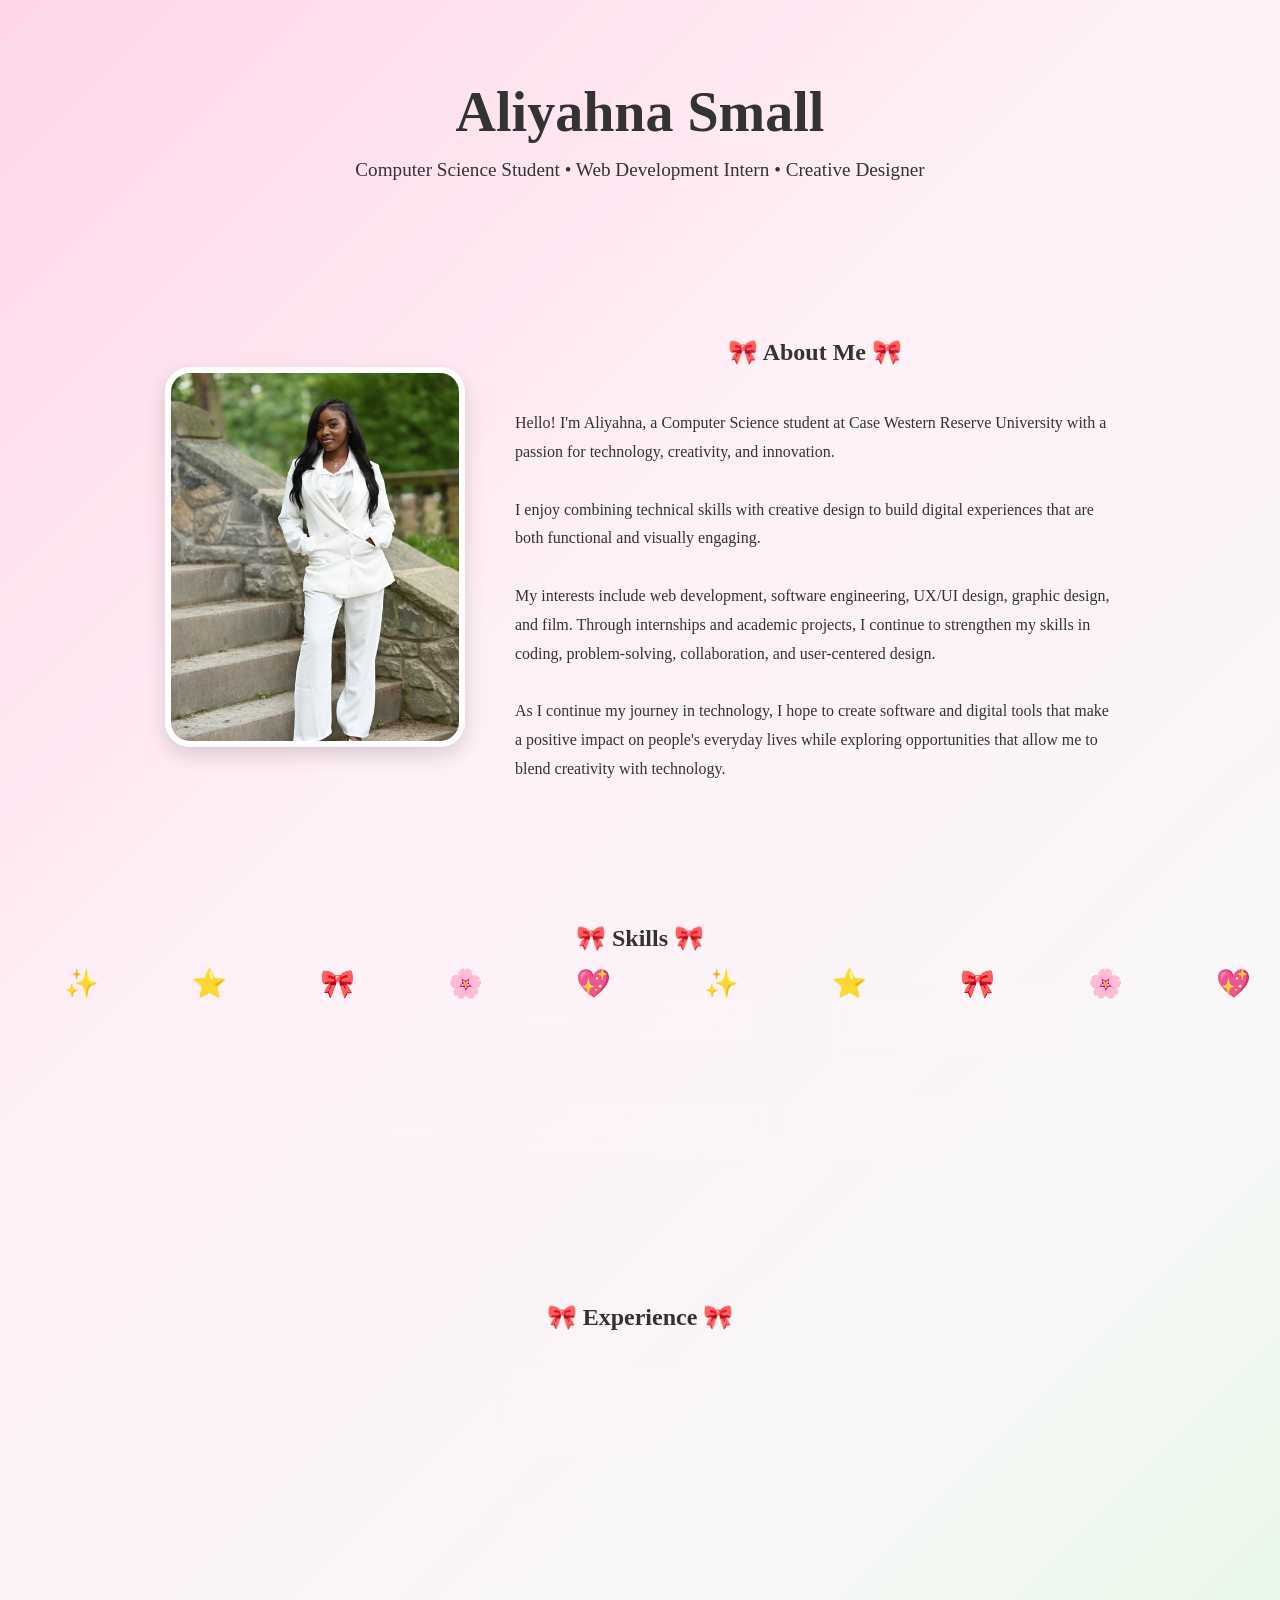
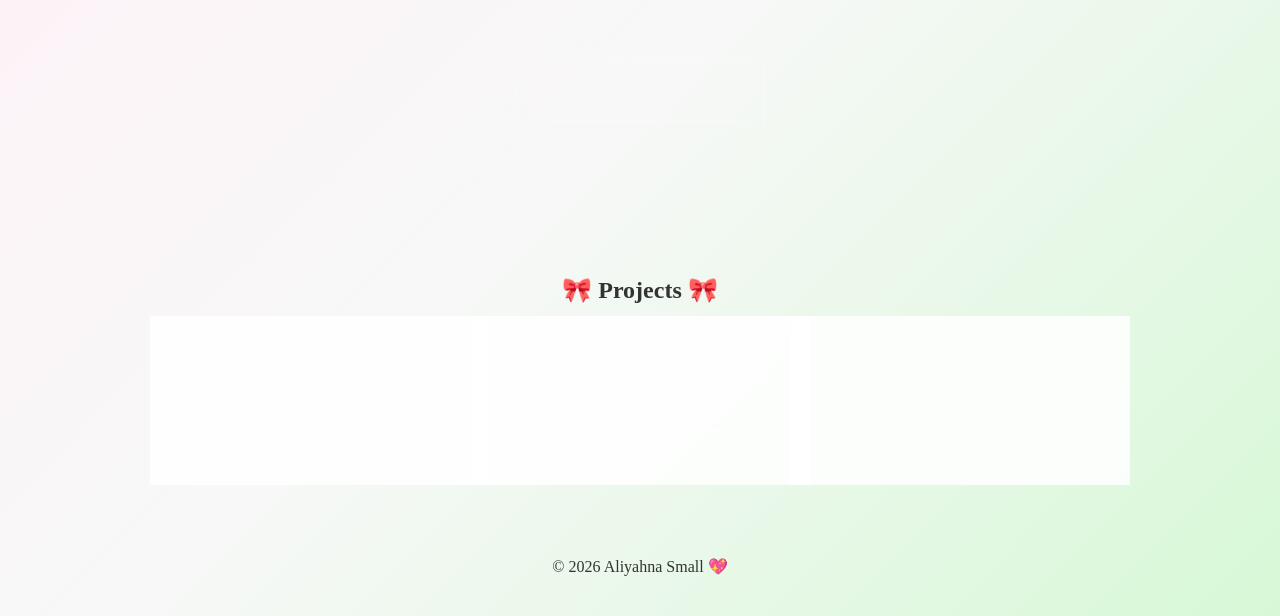
<file: index.html>
<!DOCTYPE html>
<html lang="en">
<head>
    <meta charset="UTF-8">
    <meta name="viewport" content="width=device-width, initial-scale=1.0">
    <title>Aliyahna Small Portfolio</title>
    <link rel="stylesheet" href="style.css">
</head>

<body>

<div class="sparkles">
    <span>✨</span>
    <span>⭐</span>
    <span>🎀</span>
    <span>🌸</span>
    <span>💖</span>
    <span>✨</span>
    <span>⭐</span>
    <span>🎀</span>
    <span>🌸</span>
    <span>💖</span>
</div>

<header>
    <h1>Aliyahna Small</h1>
    <p>Computer Science Student • Web Development Intern • Creative Designer</p>
</header>

<section class="about">

    <img src="me.jpg" alt="Aliyahna">

    <div class="about-text">
        <h2>About Me</h2>

        <p>
            Hello! I'm Aliyahna, a Computer Science student at Case Western Reserve University with a passion for technology, creativity, and innovation.

            <br><br>

            I enjoy combining technical skills with creative design to build digital experiences that are both functional and visually engaging.

            <br><br>

            My interests include web development, software engineering, UX/UI design, graphic design, and film. Through internships and academic projects, I continue to strengthen my skills in coding, problem-solving, collaboration, and user-centered design.

            <br><br>

            As I continue my journey in technology, I hope to create software and digital tools that make a positive impact on people's everyday lives while exploring opportunities that allow me to blend creativity with technology.
        </p>
    </div>

</section>

<section>
    <h2>Skills</h2>

    <div class="cards">
        <div class="card">HTML</div>
        <div class="card">CSS</div>
        <div class="card">Java</div>
        <div class="card">UX/UI Design</div>
        <div class="card">Graphic Design</div>
        <div class="card">Web Development</div>
    </div>
</section>

<section>
    <h2>Experience</h2>

    <div class="experience-container">

        <div class="card">
            <h3>Web Development Intern</h3>
            <p>The Global Career Accelerator</p>
        </div>

        <div class="card">
            <h3>IT Intern</h3>
            <p>Breakthrough Schools</p>
        </div>

        <div class="card">
            <h3>Media Lab Intern</h3>
            <p>Hawken School</p>
        </div>

    </div>
</section>

<section>
    <h2>Projects</h2>

    <div class="cards">
        <div class="card">
            <h3>Portfolio Website</h3>
            <p>Personal website built using HTML and CSS.</p>
        </div>

        <div class="card">
            <h3>Future Web App</h3>
            <p>Upcoming software development project.</p>
        </div>

        <div class="card">
            <h3>Future UX/UI Project</h3>
            <p>Upcoming design project.</p>
        </div>
    </div>
</section>

<footer>
    <p>© 2026 Aliyahna Small 💖</p>
</footer>

</body>
</html>
</file>
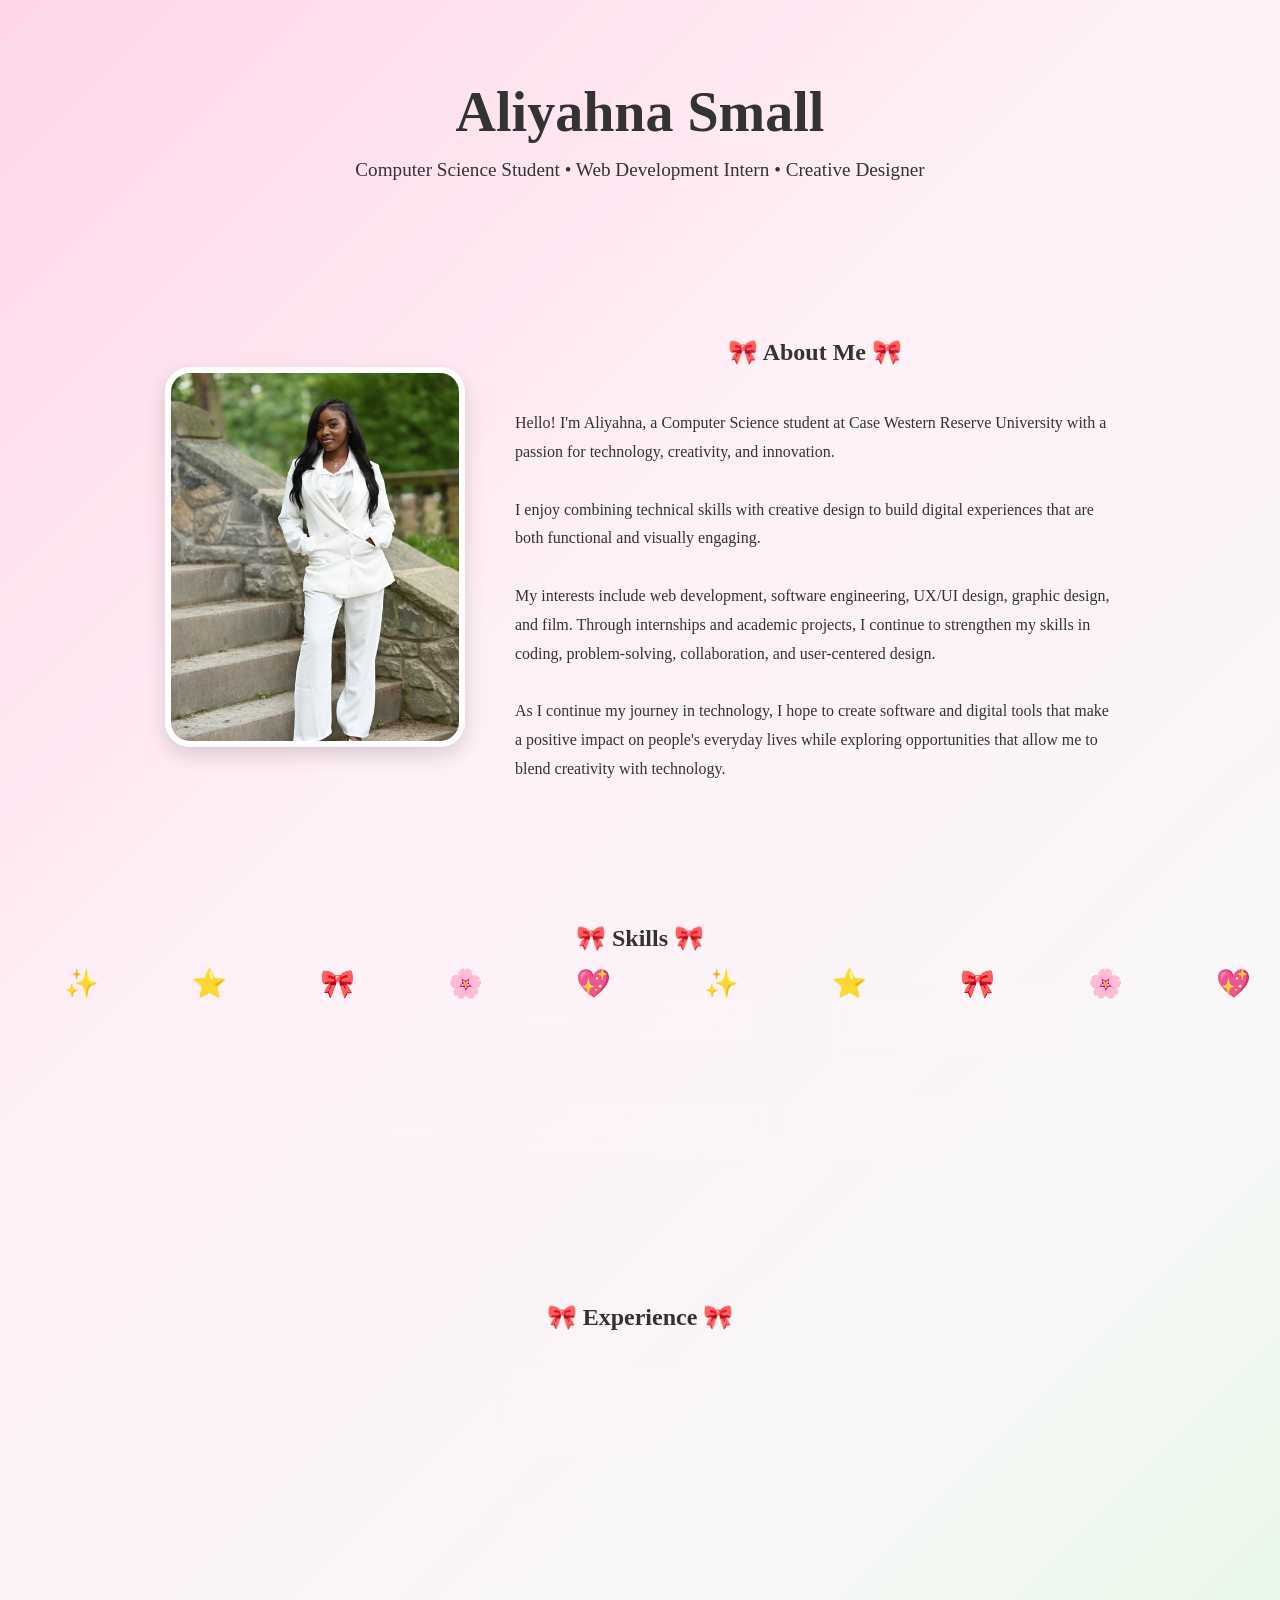
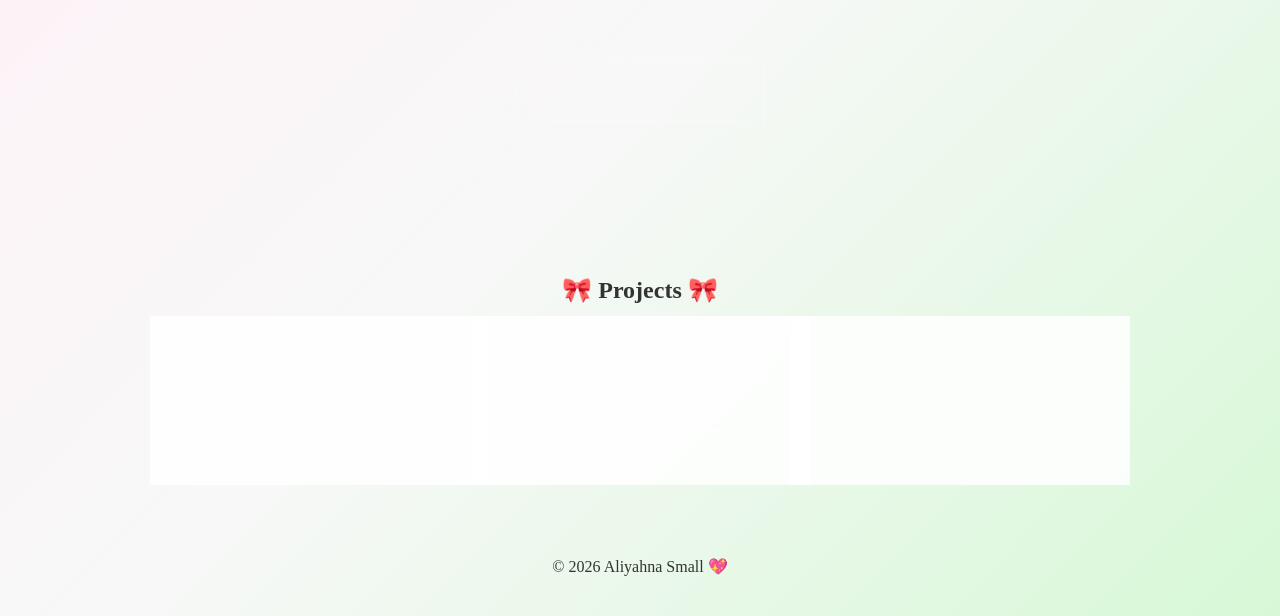
<file: portfolio-project/index.html>
<!DOCTYPE html>
<html lang="en">
<head>
    <meta charset="UTF-8">
    <meta name="viewport" content="width=device-width, initial-scale=1.0">
    <title>Aliyahna Small Portfolio</title>
    <link rel="stylesheet" href="style.css">
</head>

<body>

<div class="sparkles">
    <span>✨</span>
    <span>⭐</span>
    <span>🎀</span>
    <span>🌸</span>
    <span>💖</span>
    <span>✨</span>
    <span>⭐</span>
    <span>🎀</span>
    <span>🌸</span>
    <span>💖</span>
</div>

<header>
    <h1>Aliyahna Small</h1>
    <p>Computer Science Student • Web Development Intern • Creative Designer</p>
</header>

<section class="about">

    <img src="me.jpg" alt="Aliyahna">

    <div class="about-text">
        <h2>About Me</h2>

        <p>
            Hello! I'm Aliyahna, a Computer Science student at Case Western Reserve University with a passion for technology, creativity, and innovation.

            <br><br>

            I enjoy combining technical skills with creative design to build digital experiences that are both functional and visually engaging.

            <br><br>

            My interests include web development, software engineering, UX/UI design, graphic design, and film. Through internships and academic projects, I continue to strengthen my skills in coding, problem-solving, collaboration, and user-centered design.

            <br><br>

            As I continue my journey in technology, I hope to create software and digital tools that make a positive impact on people's everyday lives while exploring opportunities that allow me to blend creativity with technology.
        </p>
    </div>

</section>

<section>
    <h2>Skills</h2>

    <div class="cards">
        <div class="card">HTML</div>
        <div class="card">CSS</div>
        <div class="card">Java</div>
        <div class="card">UX/UI Design</div>
        <div class="card">Graphic Design</div>
        <div class="card">Web Development</div>
    </div>
</section>

<section>
    <h2>Experience</h2>

    <div class="experience-container">

        <div class="card">
            <h3>Web Development Intern</h3>
            <p>The Global Career Accelerator</p>
        </div>

        <div class="card">
            <h3>IT Intern</h3>
            <p>Breakthrough Schools</p>
        </div>

        <div class="card">
            <h3>Media Lab Intern</h3>
            <p>Hawken School</p>
        </div>

    </div>
</section>

<section>
    <h2>Projects</h2>

    <div class="cards">
        <div class="card">
            <h3>Portfolio Website</h3>
            <p>Personal website built using HTML and CSS.</p>
        </div>

        <div class="card">
            <h3>Future Web App</h3>
            <p>Upcoming software development project.</p>
        </div>

        <div class="card">
            <h3>Future UX/UI Project</h3>
            <p>Upcoming design project.</p>
        </div>
    </div>
</section>

<footer>
    <p>© 2026 Aliyahna Small 💖</p>
</footer>

</body>
</html>
</file>
<file: style.css>
*{
    margin:0;
    padding:0;
    box-sizing:border-box;
}

body{
    font-family: "Times New Roman", serif;
    background: linear-gradient(
        135deg,
        #ffd6e8,
        #fff0f7,
        #f8f8f8,
        #d7f8d7
    );
    color:#333;
    overflow-x:hidden;
}

header{
    text-align:center;
    padding:80px 20px;
}

header h1{
    font-size:3.5rem;
    margin-bottom:15px;
}

header p{
    font-size:1.2rem;
}

section{
    max-width:1100px;
    margin:auto;
    padding:70px 20px;
}

h2{
    text-align:center;
    margin-bottom:35px;
}

h2::before{
    content:"🎀 ";
}

h2::after{
    content:" 🎀";
}

.about{
    display:flex;
    flex-wrap:wrap;
    justify-content:center;
    align-items:center;
    gap:50px;
}

.about-text{
    max-width:600px;
    line-height:1.8;
}

.about img{
    width:300px;
    height:380px;
    object-fit:cover;
    border-radius:25px;
    border:6px solid white;
    box-shadow:0 8px 20px rgba(0,0,0,.15);
    transition:0.3s;
}

.about img:hover{
    transform:scale(1.03);
}

.cards{
    display:flex;
    flex-wrap:wrap;
    justify-content:center;
    gap:40px;
}

.experience-container{
    display:flex;
    flex-direction:column;
    align-items:center;
    gap:50px;
}

.card{
    background:rgba(255,255,255,.85);
    backdrop-filter:blur(10px);
    padding:25px;
    border-radius:30px;
    width:280px;
    text-align:center;
    box-shadow:0 8px 20px rgba(255,182,193,.3);
    transition:.3s;
}

.card:hover{
    transform:translateY(-10px);
}

footer{
    text-align:center;
    padding:40px;
}

/* Floating Sparkles */

.sparkles{
    position:fixed;
    top:0;
    left:0;
    width:100%;
    height:100%;
    pointer-events:none;
    z-index:9999;
}

.sparkles span{
    position:absolute;
    bottom:-100px;
    font-size:28px;
    animation:floatUp 12s linear infinite;
}

.sparkles span:nth-child(1){left:5%;animation-delay:0s;}
.sparkles span:nth-child(2){left:15%;animation-delay:2s;}
.sparkles span:nth-child(3){left:25%;animation-delay:4s;}
.sparkles span:nth-child(4){left:35%;animation-delay:1s;}
.sparkles span:nth-child(5){left:45%;animation-delay:3s;}
.sparkles span:nth-child(6){left:55%;animation-delay:5s;}
.sparkles span:nth-child(7){left:65%;animation-delay:2s;}
.sparkles span:nth-child(8){left:75%;animation-delay:6s;}
.sparkles span:nth-child(9){left:85%;animation-delay:4s;}
.sparkles span:nth-child(10){left:95%;animation-delay:1s;}

@keyframes floatUp{
    0%{
        transform:translateY(0);
        opacity:0;
    }

    10%{
        opacity:1;
    }

    90%{
        opacity:1;
    }

    100%{
        transform:translateY(-120vh) rotate(360deg);
        opacity:0;
    }
}
</file>
<file: portfolio-project/style.css>
*{
    margin:0;
    padding:0;
    box-sizing:border-box;
}

body{
    font-family: "Times New Roman", serif;
    background: linear-gradient(
        135deg,
        #ffd6e8,
        #fff0f7,
        #f8f8f8,
        #d7f8d7
    );
    color:#333;
    overflow-x:hidden;
}

header{
    text-align:center;
    padding:80px 20px;
}

header h1{
    font-size:3.5rem;
    margin-bottom:15px;
}

header p{
    font-size:1.2rem;
}

section{
    max-width:1100px;
    margin:auto;
    padding:70px 20px;
}

h2{
    text-align:center;
    margin-bottom:35px;
}

h2::before{
    content:"🎀 ";
}

h2::after{
    content:" 🎀";
}

.about{
    display:flex;
    flex-wrap:wrap;
    justify-content:center;
    align-items:center;
    gap:50px;
}

.about-text{
    max-width:600px;
    line-height:1.8;
}

.about img{
    width:300px;
    height:380px;
    object-fit:cover;
    border-radius:25px;
    border:6px solid white;
    box-shadow:0 8px 20px rgba(0,0,0,.15);
    transition:0.3s;
}

.about img:hover{
    transform:scale(1.03);
}

.cards{
    display:flex;
    flex-wrap:wrap;
    justify-content:center;
    gap:40px;
}

.experience-container{
    display:flex;
    flex-direction:column;
    align-items:center;
    gap:50px;
}

.card{
    background:rgba(255,255,255,.85);
    backdrop-filter:blur(10px);
    padding:25px;
    border-radius:30px;
    width:280px;
    text-align:center;
    box-shadow:0 8px 20px rgba(255,182,193,.3);
    transition:.3s;
}

.card:hover{
    transform:translateY(-10px);
}

footer{
    text-align:center;
    padding:40px;
}

/* Floating Sparkles */

.sparkles{
    position:fixed;
    top:0;
    left:0;
    width:100%;
    height:100%;
    pointer-events:none;
    z-index:9999;
}

.sparkles span{
    position:absolute;
    bottom:-100px;
    font-size:28px;
    animation:floatUp 12s linear infinite;
}

.sparkles span:nth-child(1){left:5%;animation-delay:0s;}
.sparkles span:nth-child(2){left:15%;animation-delay:2s;}
.sparkles span:nth-child(3){left:25%;animation-delay:4s;}
.sparkles span:nth-child(4){left:35%;animation-delay:1s;}
.sparkles span:nth-child(5){left:45%;animation-delay:3s;}
.sparkles span:nth-child(6){left:55%;animation-delay:5s;}
.sparkles span:nth-child(7){left:65%;animation-delay:2s;}
.sparkles span:nth-child(8){left:75%;animation-delay:6s;}
.sparkles span:nth-child(9){left:85%;animation-delay:4s;}
.sparkles span:nth-child(10){left:95%;animation-delay:1s;}

@keyframes floatUp{
    0%{
        transform:translateY(0);
        opacity:0;
    }

    10%{
        opacity:1;
    }

    90%{
        opacity:1;
    }

    100%{
        transform:translateY(-120vh) rotate(360deg);
        opacity:0;
    }
}
</file>
